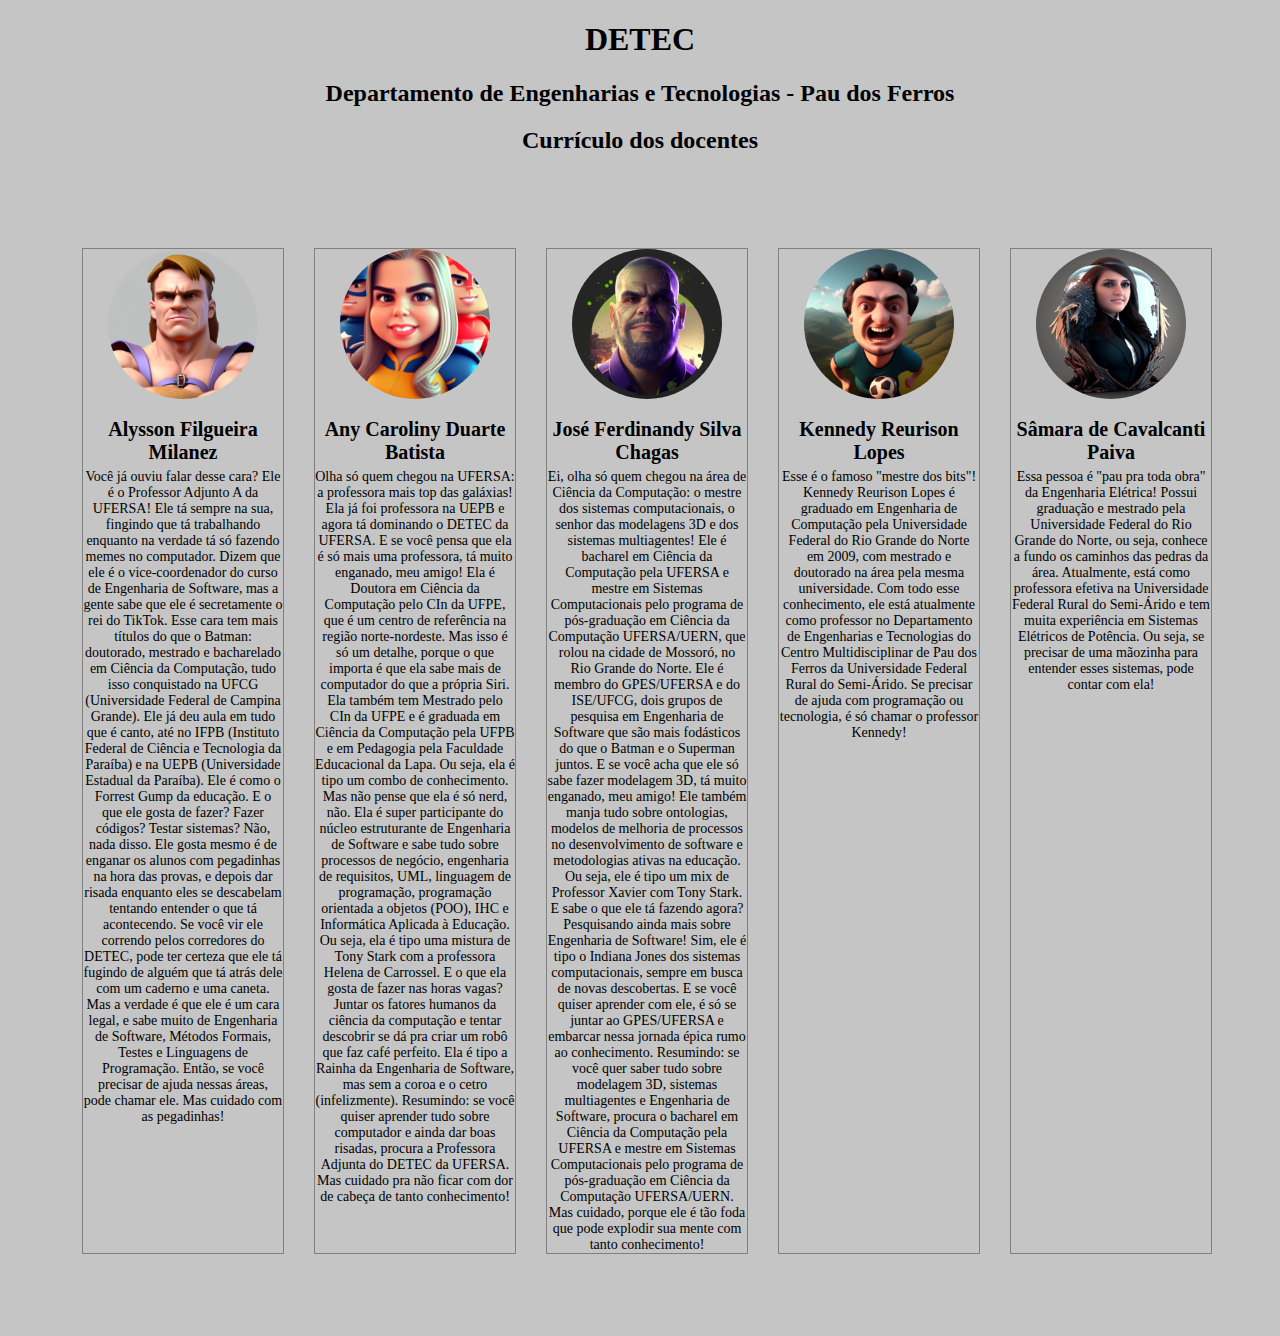
<file: C/Site/index.html>
<!DOCTYPE html>
<html>
  <head>
    <title>Exemplo de perfis</title>
    <meta charset="UTF-8">
    <style>
      /* Estilos CSS para o layout dos perfis */
      .perfil {
        align-items: start;
        display: inline-block;
        width: 200px;
        margin: 10px;
        text-align: center;
        border: solid 1px gray;
      }
      
      .perfil img {
        width: 150px;
        height: 150px;
        border-radius: 50%;
        object-fit: cover;
        object-position: center;
        margin-bottom: 10px;
      }
      
      .perfil h3 {
        font-size: 20px;
        margin: 5px 0;
      }
      
      .perfil p {
        font-size: 14px;
        margin: 0;
      }

      .titulos{
        align-items: center;
        text-align: center;
      }
      .conteiner{
        align-items: center;
        text-align: center;
      }
      .conteiner-perfil{
        display: grid;
        grid-template-columns: 1fr 1fr 1fr 1fr 1fr;
        gap: 10px;
        padding: 4rem 4rem 4rem 4rem;
      }
      body{
        background-color: rgb(197, 197, 197);
      }

    </style>
  </head>
  <body>
    <div class="conteiner">
      <div class="titulos">
        <h1>DETEC</h1>
        <h2>Departamento de Engenharias e Tecnologias - Pau dos Ferros</h2>
        <h2>Currículo dos docentes</h2>
      </div>
      <!-- Aqui começam os perfis -->
      <div class="conteiner-perfil">
        <div class="perfil">
          <img src="assests/img/Alysson.png" alt="Foto de Alysson">
          <h3>Alysson Filgueira Milanez</h3>
          <p>Você já ouviu falar desse cara? Ele é o Professor Adjunto A da UFERSA! 
            Ele tá sempre na sua, fingindo que tá trabalhando enquanto na verdade tá só fazendo memes no computador. 
            Dizem que ele é o vice-coordenador do curso de Engenharia de Software, mas a gente sabe que ele é secretamente o rei do TikTok.
            Esse cara tem mais títulos do que o Batman: doutorado, mestrado e bacharelado em Ciência da Computação, 
            tudo isso conquistado na UFCG (Universidade Federal de Campina Grande). Ele já deu aula em tudo que é canto, 
            até no IFPB (Instituto Federal de Ciência e Tecnologia da Paraíba) e na UEPB (Universidade Estadual da Paraíba). Ele é como o Forrest Gump da educação.
            E o que ele gosta de fazer? Fazer códigos? Testar sistemas? Não, nada disso. Ele gosta mesmo é de enganar os alunos com pegadinhas na hora das provas,
            e depois dar risada enquanto eles se descabelam tentando entender o que tá acontecendo. Se você vir ele correndo pelos corredores do DETEC, pode ter certeza 
            que ele tá fugindo de alguém que tá atrás dele com um caderno e uma caneta.
            Mas a verdade é que ele é um cara legal, e sabe muito de Engenharia de Software, Métodos Formais, Testes e Linguagens de Programação. Então, se você precisar
            de ajuda nessas áreas, pode chamar ele. Mas cuidado com as pegadinhas!</p>
        </div>
        <div class="perfil">
          <img src="assests/img/Any.png" alt="Foto de Any">
          <h3>Any Caroliny Duarte Batista</h3>
          <p>Olha só quem chegou na UFERSA: a professora mais top das galáxias!
            Ela já foi professora na UEPB e agora tá dominando o DETEC da UFERSA. 
            E se você pensa que ela é só mais uma professora, tá muito enganado, meu amigo!
            Ela é Doutora em Ciência da Computação pelo CIn da UFPE, que é um centro 
            de referência na região norte-nordeste. Mas isso é só um detalhe, porque 
            o que importa é que ela sabe mais de computador do que a própria Siri. Ela 
            também tem Mestrado pelo CIn da UFPE e é graduada em Ciência da Computação 
            pela UFPB e em Pedagogia pela Faculdade Educacional da Lapa. Ou seja, ela 
            é tipo um combo de conhecimento.
            Mas não pense que ela é só nerd, não. Ela é super participante do núcleo 
            estruturante de Engenharia de Software e sabe tudo sobre processos de negócio, 
            engenharia de requisitos, UML, linguagem de programação, programação orientada 
            a objetos (POO), IHC e Informática Aplicada à Educação. Ou seja, ela é tipo uma 
            mistura de Tony Stark com a professora Helena de Carrossel.
            E o que ela gosta de fazer nas horas vagas? Juntar os fatores humanos da ciência 
            da computação e tentar descobrir se dá pra criar um robô que faz café perfeito.
            Ela é tipo a Rainha da Engenharia de Software, mas sem a coroa e o cetro (infelizmente).
            Resumindo: se você quiser aprender tudo sobre computador e ainda dar boas risadas, 
            procura a Professora Adjunta do DETEC da UFERSA. Mas cuidado pra não ficar com dor 
            de cabeça de tanto conhecimento!
            </p>
        </div>
        <div class="perfil">
          <img src="assests/img/Ferdinandy.png" alt="Foto de Ferdinandy">
          <h3>José Ferdinandy Silva Chagas</h3>
          <p>Ei, olha só quem chegou na área de Ciência da Computação: 
            o mestre dos sistemas computacionais, o senhor das modelagens 
            3D e dos sistemas multiagentes! Ele é bacharel em Ciência da 
            Computação pela UFERSA e mestre em Sistemas Computacionais pelo 
            programa de pós-graduação em Ciência da Computação UFERSA/UERN, 
            que rolou na cidade de Mossoró, no Rio Grande do Norte.
            Ele é membro do GPES/UFERSA e do ISE/UFCG, dois grupos de pesquisa 
            em Engenharia de Software que são mais fodásticos do que o Batman e 
            o Superman juntos. E se você acha que ele só sabe fazer modelagem 3D, 
            tá muito enganado, meu amigo! Ele também manja tudo sobre ontologias,
            modelos de melhoria de processos no desenvolvimento de software e 
            metodologias ativas na educação. Ou seja, ele é tipo um mix de Professor
              Xavier com Tony Stark.
            E sabe o que ele tá fazendo agora? Pesquisando ainda mais sobre Engenharia 
            de Software! Sim, ele é tipo o Indiana Jones dos sistemas computacionais, 
            sempre em busca de novas descobertas. E se você quiser aprender com ele, é 
            só se juntar ao GPES/UFERSA e embarcar nessa jornada épica rumo ao conhecimento.
            Resumindo: se você quer saber tudo sobre modelagem 3D, sistemas multiagentes
            e Engenharia de Software, procura o bacharel em Ciência da Computação pela 
            UFERSA e mestre em Sistemas Computacionais pelo programa de pós-graduação em 
            Ciência da Computação UFERSA/UERN. Mas cuidado, porque ele é tão foda que pode 
            explodir sua mente com tanto conhecimento!</p>
        </div>
        <div class="perfil">
          <img src="assests/img/Kennedy.png" alt="Foto de Kennedy">
          <h3>Kennedy Reurison Lopes</h3>
          <p>Esse é o famoso "mestre dos bits"! 
            Kennedy Reurison Lopes é graduado em 
            Engenharia de Computação pela Universidade 
            Federal do Rio Grande do Norte em 2009, com 
            mestrado e doutorado na área pela mesma universidade. 
            Com todo esse conhecimento, ele está atualmente como 
            professor no Departamento de Engenharias e Tecnologias do 
            Centro Multidisciplinar de Pau dos Ferros da Universidade 
            Federal Rural do Semi-Árido. Se precisar de ajuda com programação 
            ou tecnologia, é só chamar o professor Kennedy!</p>
        </div>
        <div class="perfil">
          <img src="assests/img/Sâmara.png" alt="Foto de Sâmara">
          <h3>Sâmara de Cavalcanti Paiva</h3>
          <p>Essa pessoa é "pau pra toda obra" da 
            Engenharia Elétrica! Possui graduação e
            mestrado pela Universidade Federal do Rio 
            Grande do Norte, ou seja, conhece a fundo os 
            caminhos das pedras da área. Atualmente, está 
            como professora efetiva na Universidade Federal 
            Rural do Semi-Árido e tem muita experiência em Sistemas 
            Elétricos de Potência. Ou seja, se precisar de uma mãozinha 
            para entender esses sistemas, pode contar com ela!</p>
        </div>
      </div>
  </div>
  </body>
</html>
</file>
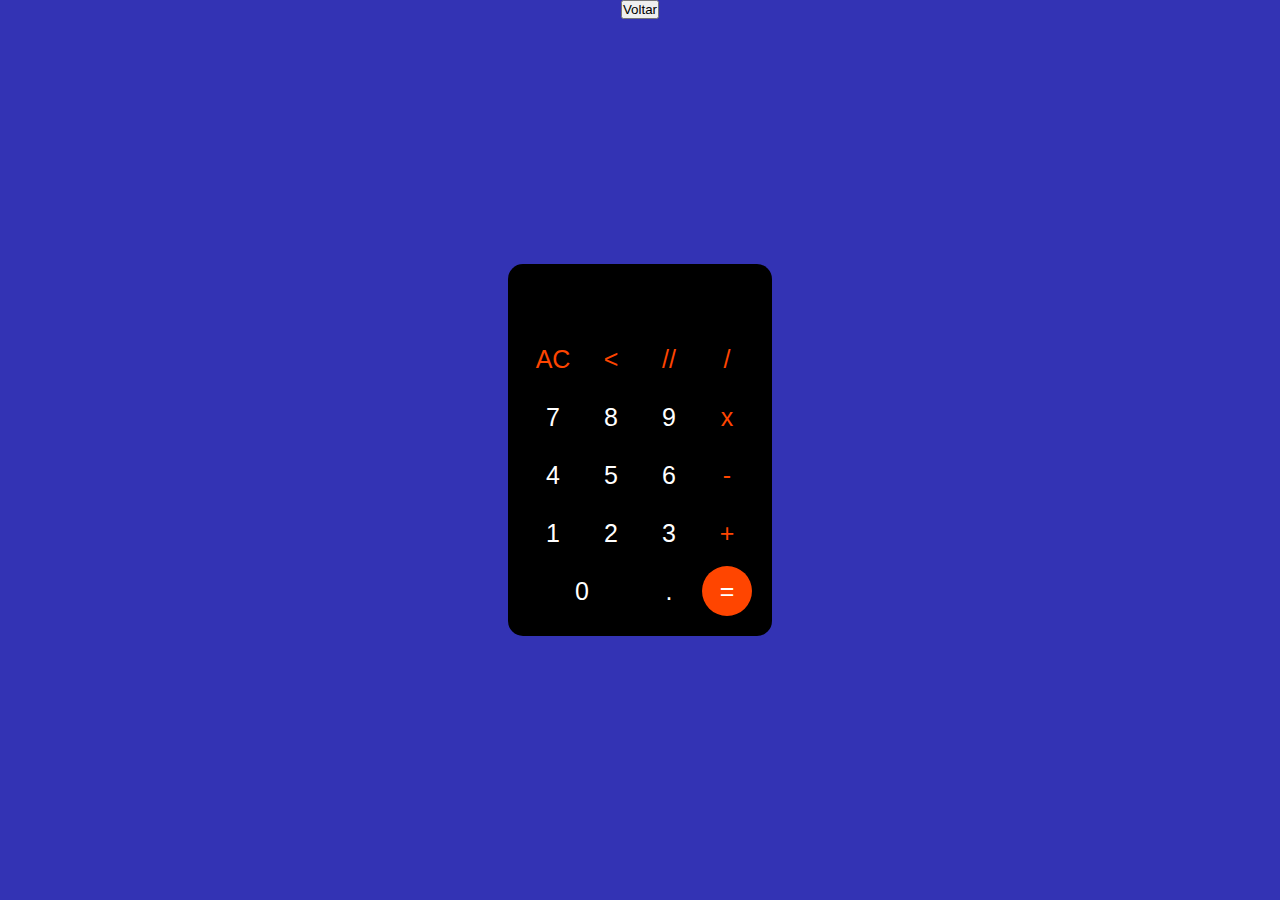
<file: calculadora/calculadora.html>
<!DOCTYPE html>
<html lang="pt-br">
<head>
    <meta charset="UTF-8">
    <meta http-equiv="X-UA-Compatible" content="IE=edge">
    <meta name="viewport" content="width=device-width, initial-scale=1.0">
    <link rel="icon" type="image/x-icon" href="/calculadora1.png">
    <title>Calculadora</title>
    <link rel="stylesheet" href="style.css">
</head>
<body>
    <div class="fundo">
        <a href="./../index.html"><button class="button">Voltar</button></a>
        <div class="calculadora">
            <p id="resultado"></p>
            <table>
                <tr>
                    <td><button class="operacao" onclick="clean()">AC</button></td>
                    <td><button class="operacao" onclick="back()"><</button></td>
                    <td><button class="operacao" onclick="insert('%')">//</button></td>
                    <td><button class="operacao" onclick="insert('/')">/</button></td>
                </tr>
                <tr>
                    <td><button class="botao" onclick="insert('7')">7</button></td>
                    <td><button class="botao" onclick="insert('8')">8</button></td>
                    <td><button class="botao" onclick="insert('9')">9</button></td>
                    <td><button class="operacao" onclick="insert('*')">x</button></td>
                </tr>
                <tr>
                    <td><button class="botao" onclick="insert('4')">4</button></td>
                    <td><button class="botao" onclick="insert('5')">5</button></td>
                    <td><button class="botao" onclick="insert('6')">6</button></td>
                    <td><button class="operacao" onclick="insert('-')">-</button></td>
                </tr>
                <tr>
                    <td><button class="botao" onclick="insert('1')">1</button></td>
                    <td><button class="botao" onclick="insert('2')">2</button></td>
                    <td><button class="botao" onclick="insert('3')">3</button></td>
                    <td><button class="operacao" onclick="insert('+')">+</button></td>
                </tr>
                <tr>
                    <td colspan="2"><button class="botao" style="width: 106px" onclick="insert('0')">0</button></td>
                    <td><button class="botao" onclick="insert('.')">.</button></td>
                    <td><button class="igual" onclick="calcular()">=</button></td>
                </tr>
            </table>
        </div>
    </div>
    <script>
        function insert(num)
        {
            var numero = document.getElementById('resultado').innerHTML;
            document.getElementById('resultado').innerHTML = numero + num;
        }
        function clean()
        {
            document.getElementById('resultado').innerHTML = "";
        }
        function back()
        {
            var resultado = document.getElementById('resultado').innerHTML;
            document.getElementById('resultado').innerHTML = resultado.substring(0, resultado.length -1);
        }
        function calcular()
        {
            var resultado = document.getElementById('resultado').innerHTML;
            if(resultado)
            {
                document.getElementById('resultado').innerHTML = eval(resultado);
            }
            else
            {
                document.getElementById('resultado').innerHTML = "";
            }
        }
    </script>
</body>
</html>
</file>
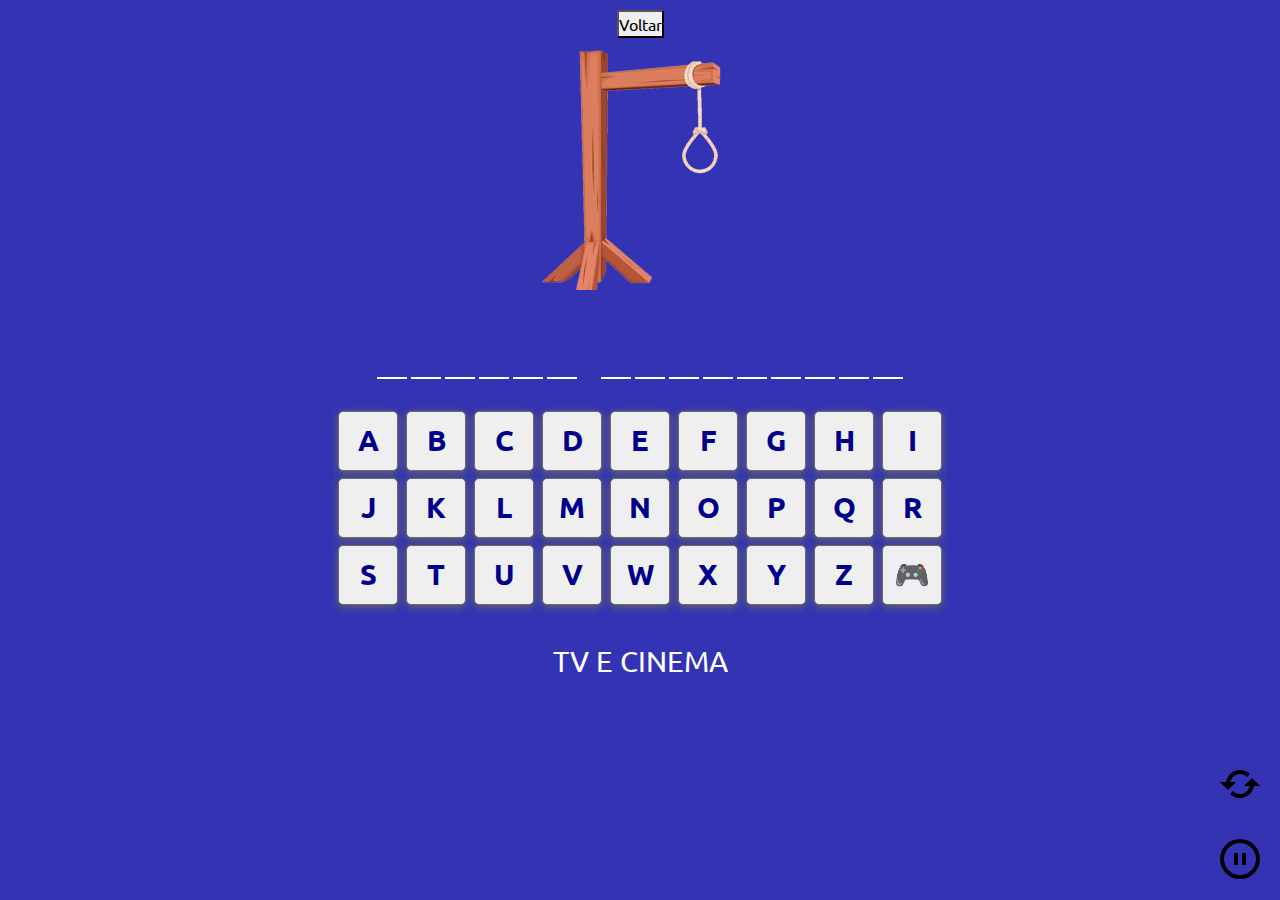
<file: jogodaforca/forca.html>
<!DOCTYPE html>
<html lang="pt-BR">
<head>
    <meta charset="UTF-8">
    <meta http-equiv="X-UA-Compatible" content="IE=edge">
    <meta name="viewport" content="width=device-width, initial-scale=1.0">
    <link rel="stylesheet" href="https://maxcdn.bootstrapcdn.com/bootstrap/4.0.0/css/bootstrap.min.css" integrity="sha384-Gn5384xqQ1aoWXA+058RXPxPg6fy4IWvTNh0E263XmFcJlSAwiGgFAW/dAiS6JXm" crossorigin="anonymous">
    <link rel="stylesheet" href="./css/forca.css" media="screen">
    <link href='https://unpkg.com/boxicons@2.1.4/css/boxicons.min.css' rel='stylesheet'>
    <link rel="icon" type="image/x-icon" href="/jogodaforca/img/forca.png">
    <title>Jogo da Forca</title>
</head>
<body>
    <div class="container">
        <a href="./../index.html"><button class="button">Voltar</button></a>
        <div id="imagem"></div>

        <div id="palavra-secreta">
            
        </div>

        <div id="teclado">
            <div class="teclas">
                <button id="tecla-A" onclick="verificaLetraEscolhida('A')">A</button>
                <button id="tecla-B" onclick="verificaLetraEscolhida('B')">B</button>
                <button id="tecla-C" onclick="verificaLetraEscolhida('C')">C</button>
                <button id="tecla-D" onclick="verificaLetraEscolhida('D')">D</button>
                <button id="tecla-E" onclick="verificaLetraEscolhida('E')">E</button>
                <button id="tecla-F" onclick="verificaLetraEscolhida('F')">F</button>
                <button id="tecla-G" onclick="verificaLetraEscolhida('G')">G</button>
                <button id="tecla-H" onclick="verificaLetraEscolhida('H')">H</button>
                <button id="tecla-I" onclick="verificaLetraEscolhida('I')">I</button>
            </div>
            <div class="teclas">
                <button id="tecla-J" onclick="verificaLetraEscolhida('J')">J</button>
                <button id="tecla-K" onclick="verificaLetraEscolhida('K')">K</button>
                <button id="tecla-L" onclick="verificaLetraEscolhida('L')">L</button>
                <button id="tecla-M" onclick="verificaLetraEscolhida('M')">M</button>
                <button id="tecla-N" onclick="verificaLetraEscolhida('N')">N</button>
                <button id="tecla-O" onclick="verificaLetraEscolhida('O')">O</button>
                <button id="tecla-P" onclick="verificaLetraEscolhida('P')">P</button>
                <button id="tecla-Q" onclick="verificaLetraEscolhida('Q')">Q</button>
                <button id="tecla-R" onclick="verificaLetraEscolhida('R')">R</button>
            </div>
            <div class="teclas">
                <button id="tecla-S" onclick="verificaLetraEscolhida('S')">S</button>
                <button id="tecla-T" onclick="verificaLetraEscolhida('T')">T</button>
                <button id="tecla-U" onclick="verificaLetraEscolhida('U')">U</button>
                <button id="tecla-V" onclick="verificaLetraEscolhida('V')">V</button>
                <button id="tecla-W" onclick="verificaLetraEscolhida('W')">W</button>
                <button id="tecla-X" onclick="verificaLetraEscolhida('X')">X</button>
                <button id="tecla-Y" onclick="verificaLetraEscolhida('Y')">Y</button>
                <button id="tecla-Z" onclick="verificaLetraEscolhida('Z')">Z</button>
                <button id="btnReiniciar">🎮</button>
            </div>
        </div>

        <div id="categoria">
        </div>

        <div class="modal fade" id="myModal" tabindex="-1" role="dialog" aria-labelledby="exampleModalLabel" aria-hidden="true">
            <div class="modal-dialog" role="document">
            <div class="modal-content">
                <div class="modal-header">
                <h5 class="modal-title" id="exampleModalLabel"></h5>
                <button type="button" class="close" data-dismiss="modal" aria-label="Close">
                    <span aria-hidden="true">&times;</span>
                </button>
                </div>
                <div class="modal-body" id="modalBody"></div>
                <div class="modal-footer">
                <button type="button" class="btn btn-primary" data-dismiss="modal">Fechar</button>
                </div>
            </div>
            </div>
        </div>
        <div id="modal-alerta" class="modal-container">
            <div class="modal-add-palavra">
                <div class="modal-header-add-palavra" id="modal-titulo">
                    <span id="fechaModal" class="close">&times;</span>
                    <h2>ADICIONAR PALAVRA</h2>
                </div>
                <div class="modal-body-add-palavra" id="modal-mensagem">
                    <input id="addPalavra" type="text" placeholder="PALAVRA" required>
                    <input id="addCategoria" type="text" placeholder="CATEGORIA" required>
                    <button onclick="adicionarPalavra()">Adicionar</button>
                </div>
            </div>
        </div>
    </div>
    
    <div id="status"></div>
    <button id="abreModalAddPalavra"><i class='bx bx-message-square-add'></i></button>
    <img src="img/jogarNovamente.gif" id="jogarNovamente"></img> 
    <button id="recarregar" onclick="sortear()"><i class='bx bx-refresh'></i></button> 
    <button id="jogarAutomatico" onclick="listaAutomatica()"><i class='bx bx-pause-circle'></i></button>

    <script src="js/forca.js"></script>
    <script src="https://code.jquery.com/jquery-3.2.1.slim.min.js" integrity="sha384-KJ3o2DKtIkvYIK3UENzmM7KCkRr/rE9/Qpg6aAZGJwFDMVNA/GpGFF93hXpG5KkN" crossorigin="anonymous"></script>
    <script src="https://cdnjs.cloudflare.com/ajax/libs/popper.js/1.12.9/umd/popper.min.js" integrity="sha384-ApNbgh9B+Y1QKtv3Rn7W3mgPxhU9K/ScQsAP7hUibX39j7fakFPskvXusvfa0b4Q" crossorigin="anonymous"></script>
    <script src="https://maxcdn.bootstrapcdn.com/bootstrap/4.0.0/js/bootstrap.min.js" integrity="sha384-JZR6Spejh4U02d8jOt6vLEHfe/JQGiRRSQQxSfFWpi1MquVdAyjUar5+76PVCmYl" crossorigin="anonymous"></script>
</body>
</html>
</file>
<file: calculadora/style.css>
*{
    margin: 0;
    padding: 0%;
}
.fundo{
    background-color: rgb(51, 51, 180);
    height: 100vh;
    color: white;
    font-family: Arial, Helvetica, sans-serif;
    text-align: center;
}
.calculadora{
    position:absolute;
    background-color: black;
    top: 50%;
    left: 50%;
    transform: translate(-50%,-50%);
    border-radius: 15px;
    padding: 15px;
}
.botao{
    width: 50px;
    height: 50px;
    font-size: 25px;
    color: white;
    background-color: black;
    cursor: pointer;
    border: none;
    margin: 3px;
}
.operacao{
    width: 50px;
    height: 50px;
    font-size: 25px;
    color: orangered;
    background-color: black;
    cursor: pointer;
    border: none;
    margin: 3px;
}
.igual{
    width: 50px;
    height: 50px;
    font-size: 25px;
    color: white;
    background-color: orangered;
    border-radius: 30px;
    cursor: pointer;
    border: none;
    margin: 3px;
}
.botao:hover{
    background-color: rgb(31,31,31);
}
.igual:hover{
    background-color: rgb(31,31,31);
}
.operacao:hover{
    background-color: rgb(31,31,31);
}
#resultado{
    width: 207px;
    height: 30px;
    margin: 5px;
    font-size: 25px;
    background-color: black;
    text-align: right;
    padding: 5px;
}
</file>
<file: jogodaforca/css/forca.css>
@import url('https://fonts.googleapis.com/css2?family=Ubuntu:wght@300;400;500&display=swap');
*{
    padding: 0;
    margin: 0;
    box-sizing: border-box;
}

body{
    width: 100vw;
    height: 90vh;
    margin-top: 10px;
    background-color: rgb(51, 51, 180);
    font-family: 'Ubuntu', sans-serif;
}

.container{
    display: flex;
    justify-content: center;
    align-items: center;
    flex-wrap: wrap;
    flex-direction: column;
}

#imagem{
    background-image: url("../img/forca.png");
    width: 214px;
    height: 252px;
    background-repeat: no-repeat;
}
#palavra-secreta{
    display: flex;
    flex-direction: row;
    justify-content: center;
    align-items: center;
    font-size: 1em;
    margin-top: 30px;
}

.letras{
    width: 16px;
    text-align: center;
    border-bottom: 2px solid white;
    color: #ffffff;
    padding: 2px;
    margin-left: 2px;
    margin-right: 2px;
}

.letrasEspaco{
    width: 16px;
    text-align: center;
    color: #ffffff;
    padding: 2px;
    margin-left: 2px;
    margin-right: 2px;
}

#teclado{
    margin-top: 30px;
}

.teclas button{
    width: 24px;
    height: 24px;
    margin: 2px;
    margin-bottom: 5px;
    cursor: pointer;
    box-shadow:  0px 2px 8px dimgray;
    border-radius: 5px;
    border: 1px solid dimgrey;  
    color:darkblue;
    font-family: 'Ubuntu', sans-serif;
    font-weight: 900;
}

.teclas button:disabled{
    cursor: not-allowed;
}

.teclas button:hover{
    transform:scale(1.3);
}

#categoria{
    margin-top: 30px;
    color: white;
    font-size: 1.2em;
}

#abreModalAddPalavra, #recarregar, #jogarAutomatico, #jogarNovamente{
    position: fixed;
    width: 70px;
    height: 70px;
    border: none;
    outline: none;
    border-radius: 70px;
    font-size: 3em;
    background-color: transparent;
    color: #000;
    cursor: pointer;
}

#abreModalAddPalavra{
    display: none;
    bottom: 160px;
    right: 5px;
}

#recarregar{
    bottom: 80px;
    right: 5px;
}

#jogarAutomatico{
    bottom: 5px;
    right: 5px;
}

#status{
    position: fixed;
    bottom: 10px;
    width: 100%;
    text-align: center;
    color: transparent;
}

#jogarNovamente{
    display: none;
    bottom: 15px;
    right: 30px;
    transform: rotate(-90deg);
    transform-origin: left top 0;
}

.modal-container{
    display: none;
    position: fixed;
    left: 0;
    top: 0;
    z-index: 1;
    padding-top: 100px;
    width: 100%;
    height: 100%;
    overflow: auto;
    background-color: rgba(0, 0, 0, 0.6);
}

.modal-add-palavra{
    position: relative;
    background-color: #fefefe;
    border: 10px solid #000;
    border-radius: 5px;
    text-align: center;
    margin: auto;
    padding: 0;
    width: 90%;
    box-shadow: 0 4px 8px 0 rgba(0,0,0,0.2), 0 6px 20px 0 rgba(0,0,0,0.19);
    -webkit-animation-name: animacao;
    -webkit-animation-duration: 0.4s;
    animation-name: animacao;
    animation-duration: 0.4s;
}

@-webkit-keyframes animacao{
    from{top:-300px; opacity: 0;}
    to{top:0; opacity: 1;}
}

@keyframes animacao{
    from{top:-300px; opacity: 0;}
    to{top:0; opacity: 1;}
}

.modal-header-add-palavra{
    padding: 2px 16px;
    background-color: darkblue;
    font-size: 1.3em;
    border-bottom: 10px solid #000;
}

.close{
    color: #000;
    float: right;
    font-size: 2em;
    font-weight: bold;
}

.close:hover, .close:focus{
    color: #fff;
    text-decoration: none;
}

.modal-body-add-palavra{
    display: flex;
    flex-direction: column;
    padding: 2px 16px;
}

.modal-body-add-palavra input, .modal-body-add-palavra button{
    text-align: center;
    margin: 10px 0;
    font-size: 1.5em;
    border-radius: 5px;
    outline: none;
    border: 1px solid #9c9c9c;
}

.modal-body-add-palavra input{
    text-transform: uppercase;
}

.modal-body-add-palavra button{
    background-color: darkblue;
    cursor: pointer;
}

.modal-body-add-palavra button:hover{
    background-color: #000;
    color: darkblue;
    cursor: pointer;
}

@media (min-width: 321px){
    .teclas button{
        width: 25px;
        height: 25px;
    }
    #categoria{
        font-size: 1.3em;
    }
}

@media (min-width: 376px){
    .teclas button{
        width: 30px;
        height: 30px;
    }
    #palavra-secreta{
        font-size: 1.3em;
    }
    .letras{
        width: 18px;
    }

    #categoria{
        font-size: 1.5em;
    }
}

@media (min-width: 426px){
    .teclas button{
        width: 36px;
        height: 36px;
    }
    #palavra-secreta{
        font-size: 1.5em;
    }
    .letras{
        width: 20px;
    }

    #categoria{
        font-size: 1.6em;
    }
}

@media (min-width: 769px){
    .teclas button{
        width: 60px;
        height: 60px;
        font-size: 1.8em;
    }
    #palavra-secreta{
        font-size: 2.2em;
    }
    .letras{
        width: 30px;
    }

    #categoria{
        font-size: 1.8em;
    }

    .modal-add-palavra{
        width: 80%;
    }
}

@media (min-width: 1025px){
    .modal-add-palavra{
        width: 50%;
    }
}
</file>
